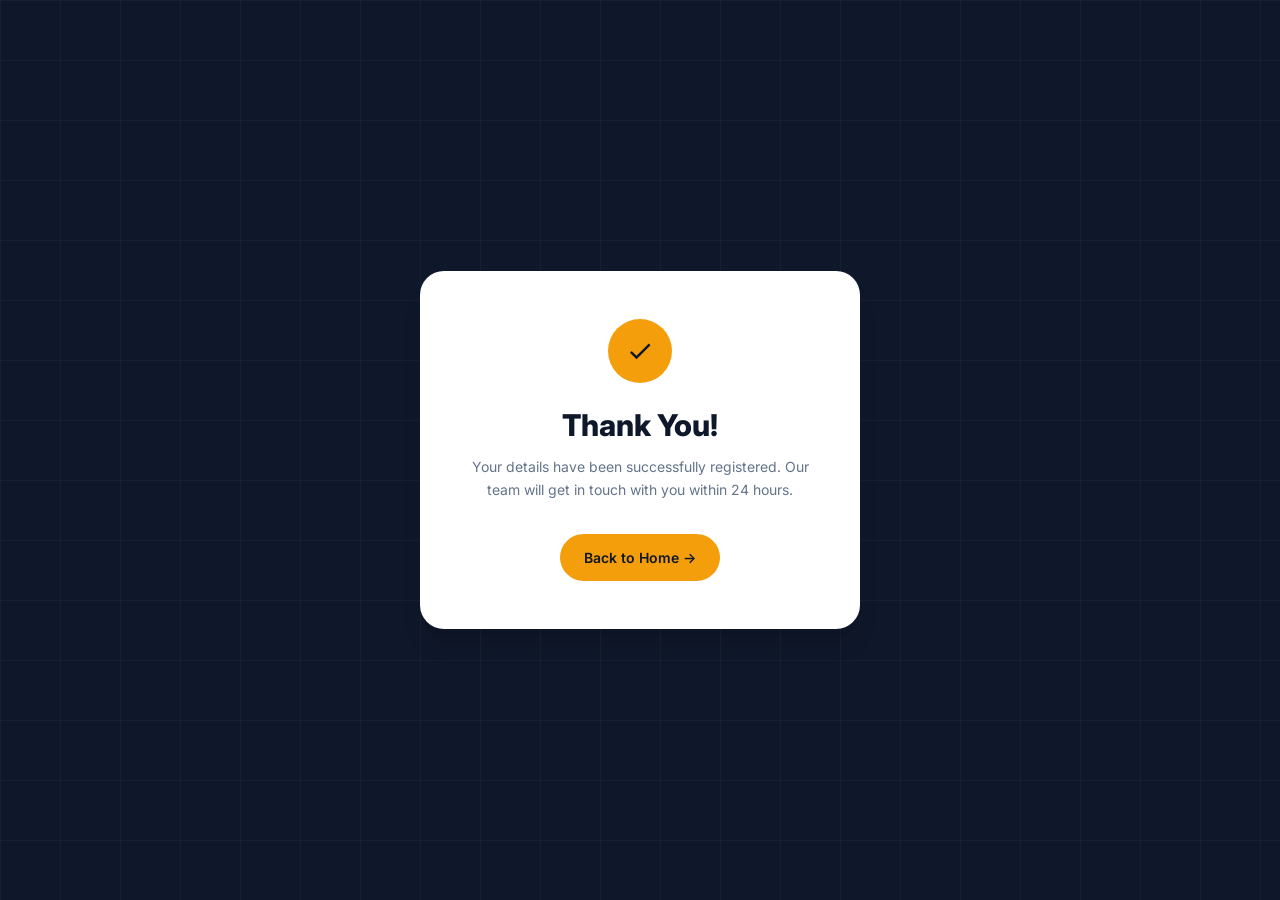
<file: thankyou.html>
<!DOCTYPE html>
<html lang="en">
<head>
  <meta charset="UTF-8" />
  <meta name="viewport" content="width=device-width, initial-scale=1.0" />
  <title>Thank You — Comet International Education</title>
  <meta name="robots" content="noindex" />

  <link rel="preconnect" href="https://fonts.googleapis.com" />
  <link rel="preconnect" href="https://fonts.gstatic.com" crossorigin />
  <link href="https://fonts.googleapis.com/css2?family=Inter:wght@400;500;600;700;800&display=swap" rel="stylesheet" />

  <link rel="stylesheet" href="css/base.css" />
  <link rel="stylesheet" href="css/components/thankyou.css" />
  <link rel="icon" href="assets/logo.png" type="image/png" />
</head>
<body>
  <section class="thankyou-page">
    <div class="thankyou-grid"></div>
    <div class="thankyou-card">
      <div class="thankyou-check">
        <svg viewBox="0 0 24 24" width="28" height="28" fill="currentColor"><path d="M9 16.17L4.83 12l-1.42 1.41L9 19 21 7l-1.41-1.41z"/></svg>
      </div>
      <h1>Thank You!</h1>
      <p>Your details have been successfully registered. Our team will get in touch with you within 24 hours.</p>
      <a href="index.html" class="btn btn-primary">Back to Home →</a>
    </div>
  </section>
</body>
</html>
</file>
<file: css/base.css>
/* ===== DESIGN TOKENS ===== */
:root {
  --color-primary: #0f172a;
  --color-primary-light: #1e293b;
  --color-accent: #f59e0b;
  --color-accent-hover: #d97706;
  --color-blue: #3b82f6;
  --color-surface: #ffffff;
  --color-muted: #f8fafc;
  --color-border: #e2e8f0;
  --color-text: #0f172a;
  --color-text-secondary: #64748b;
  --color-text-tertiary: #94a3b8;
  --color-white: #ffffff;

  --font-sans: 'Inter', system-ui, -apple-system, 'Segoe UI', sans-serif;
  --font-mono: 'JetBrains Mono', 'Fira Code', monospace;

  --text-xs: 0.75rem;
  --text-sm: 0.875rem;
  --text-base: 1rem;
  --text-lg: 1.125rem;
  --text-xl: 1.25rem;
  --text-2xl: 1.5rem;
  --text-3xl: 1.875rem;
  --text-4xl: 2.25rem;
  --text-5xl: 3rem;
  --text-6xl: 3.75rem;

  --space-1: 4px;
  --space-2: 8px;
  --space-3: 12px;
  --space-4: 16px;
  --space-5: 20px;
  --space-6: 24px;
  --space-8: 32px;
  --space-10: 40px;
  --space-12: 48px;
  --space-16: 64px;
  --space-20: 80px;
  --space-24: 96px;

  --radius-sm: 6px;
  --radius-md: 10px;
  --radius-lg: 16px;
  --radius-xl: 24px;
  --radius-full: 9999px;

  --shadow-sm: 0 1px 2px rgba(0,0,0,0.04);
  --shadow-md: 0 4px 6px -1px rgba(0,0,0,0.06), 0 2px 4px -2px rgba(0,0,0,0.05);
  --shadow-lg: 0 10px 15px -3px rgba(0,0,0,0.08), 0 4px 6px -4px rgba(0,0,0,0.04);
  --shadow-xl: 0 20px 25px -5px rgba(0,0,0,0.1), 0 8px 10px -6px rgba(0,0,0,0.04);

  --ease-out: cubic-bezier(0.22, 1, 0.36, 1);
  --ease-in-out: cubic-bezier(0.65, 0, 0.35, 1);
  --transition: 250ms var(--ease-out);
}

/* ===== RESET ===== */
*, *::before, *::after {
  box-sizing: border-box;
  margin: 0;
  padding: 0;
}

html {
  scroll-behavior: smooth;
  -webkit-text-size-adjust: 100%;
}

body {
  font-family: var(--font-sans);
  font-size: var(--text-base);
  line-height: 1.65;
  color: var(--color-text);
  background: var(--color-surface);
  -webkit-font-smoothing: antialiased;
  -moz-osx-font-smoothing: grayscale;
  overflow-x: hidden;
}

img, svg, video {
  display: block;
  max-width: 100%;
  height: auto;
}

a {
  color: inherit;
  text-decoration: none;
}

ul { list-style: none; }

button {
  font: inherit;
  cursor: pointer;
  border: none;
  background: none;
}

.btn {
  display: inline-flex;
  align-items: center;
  gap: var(--space-2);
  padding: var(--space-3) var(--space-6);
  border: none;
  border-radius: var(--radius-full);
  font-weight: 600;
  font-size: var(--text-sm);
  cursor: pointer;
  transition: var(--transition);
  position: relative;
  overflow: hidden;
}

.btn-primary {
  background: var(--color-accent);
  color: var(--color-primary);
}

.btn-primary:hover {
  background: var(--color-accent-hover);
  transform: translateY(-2px);
  box-shadow: 0 8px 30px rgba(245,158,11,0.3);
}

.btn-outline {
  border: 1.5px solid rgba(255,255,255,0.2);
  color: var(--color-white);
  background: transparent;
}

.btn-outline:hover {
  background: rgba(255,255,255,0.08);
  border-color: rgba(255,255,255,0.4);
}

input, textarea, select {
  font: inherit;
  border: none;
  outline: none;
}

/* ===== TYPOGRAPHY ===== */
h1, h2, h3, h4, h5, h6 {
  line-height: 1.2;
  font-weight: 700;
  color: var(--color-text);
}

::selection {
  background: var(--color-accent);
  color: var(--color-white);
}

.container {
  max-width: 1200px;
  margin: 0 auto;
  padding: 0 var(--space-6);
}

@media (max-width: 768px) {
  .container {
    padding: 0 var(--space-4);
  }
}
</file>
<file: css/components/thankyou.css>
/* ===== THANK YOU ===== */
.thankyou-page {
  min-height: 100vh;
  display: flex;
  align-items: center;
  justify-content: center;
  padding: var(--space-6);
  background: var(--color-primary);
  position: relative;
  overflow: hidden;
}

.thankyou-grid {
  position: absolute;
  inset: 0;
  background-image: linear-gradient(rgba(255,255,255,0.03) 1px, transparent 1px), linear-gradient(90deg, rgba(255,255,255,0.03) 1px, transparent 1px);
  background-size: 60px 60px;
  pointer-events: none;
}

.thankyou-card {
  position: relative;
  z-index: 1;
  background: var(--color-surface);
  padding: var(--space-12) var(--space-10);
  border-radius: var(--radius-xl);
  box-shadow: var(--shadow-xl);
  max-width: 440px;
  width: 100%;
  text-align: center;
  animation: scaleIn 0.5s var(--ease-out);
}

.thankyou-check {
  width: 64px;
  height: 64px;
  border-radius: var(--radius-full);
  background: var(--color-accent);
  display: flex;
  align-items: center;
  justify-content: center;
  margin: 0 auto var(--space-6);
  font-size: 1.5rem;
  color: var(--color-primary);
  animation: scaleIn 0.5s var(--ease-out) 0.2s backwards;
}

.thankyou-card h1 {
  font-size: var(--text-3xl);
  font-weight: 800;
  margin-bottom: var(--space-3);
}

.thankyou-card p {
  color: var(--color-text-secondary);
  font-size: var(--text-sm);
  margin-bottom: var(--space-8);
  line-height: 1.7;
}

@media (max-width: 480px) {
  .thankyou-card { padding: var(--space-8) var(--space-6); }
}
</file>
